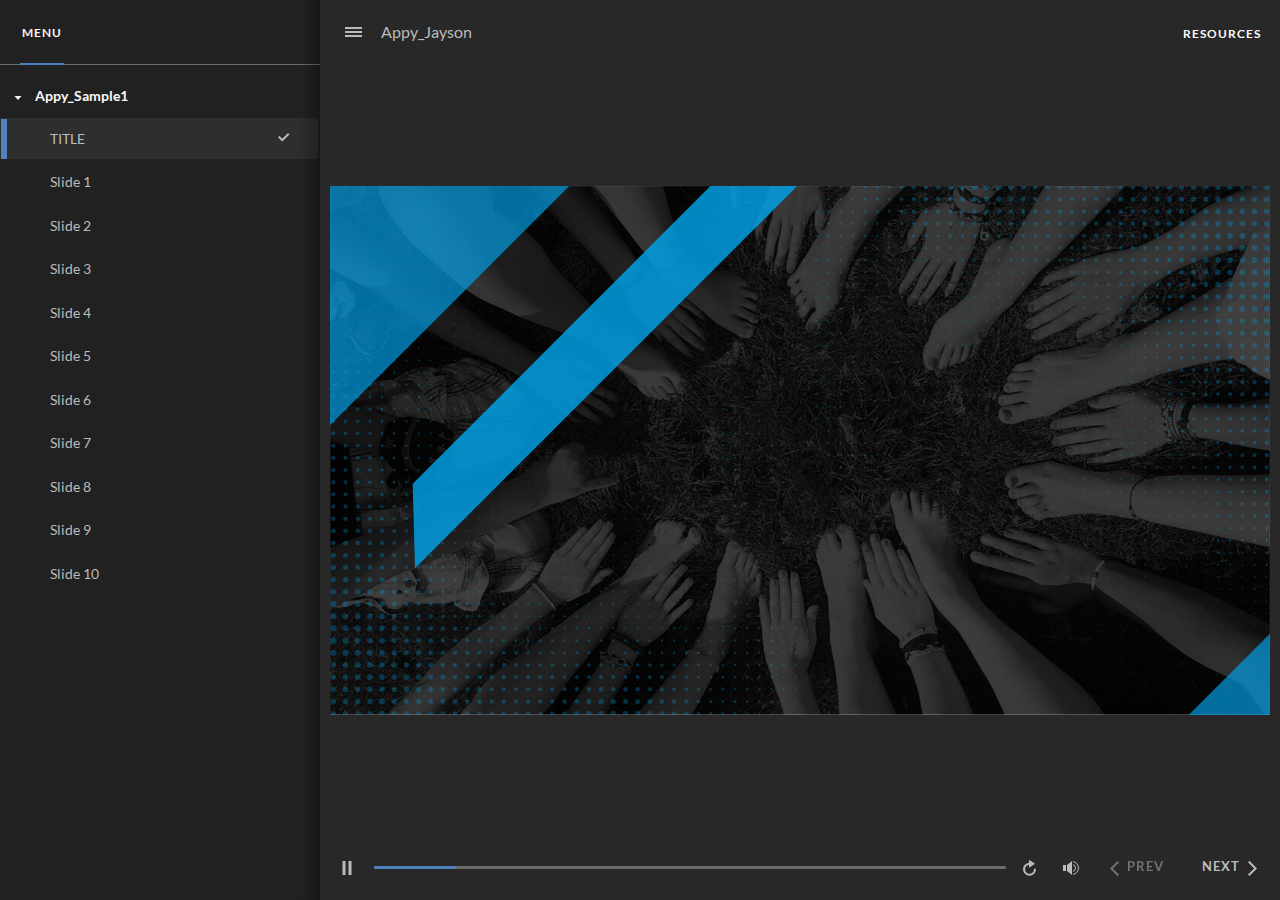
<file: index.html>
<!DOCTYPE html>
<html lang="en-US">
<head>
  <meta charset="utf-8">
  <!-- Created using Storyline 360 - http://www.articulate.com  -->
  <!-- version: 3.53.25436.0 -->
  <title>Appy_Jayson</title>
  <meta http-equiv="x-ua-compatible" content="IE=edge" />
  <meta name="viewport" content="width=device-width, initial-scale=1.0, user-scalable=no, shrink-to-fit=no, minimal-ui" />
  <meta name="apple-mobile-web-app-capable" content="yes" />
  <style>
    html, body { height: 100%; padding: 0; margin: 0 }
    #app { height: 100%; width: 100%; }
  </style>
  
  <script>window.THREE = { };</script>
</head>
<body style="background: #282828" class="cs-HTML theme-unified">
  <!-- 360 -->
  <script>!function(e){function n(e,i){return e.test(i)}function i(e){var i=e||navigator.userAgent,o=i.split("[FBAN");if(void 0!==o[1]&&(i=o[0]),this.apple={phone:n(t,i),ipod:n(d,i),tablet:!n(t,i)&&n(s,i),device:n(t,i)||n(d,i)||n(s,i)},this.amazon={phone:n(h,i),tablet:!n(h,i)&&n(a,i),device:n(h,i)||n(a,i)},this.android={phone:n(h,i)||n(b,i),tablet:!n(h,i)&&!n(b,i)&&(n(a,i)||n(r,i)),device:n(h,i)||n(a,i)||n(b,i)||n(r,i)},this.windows={phone:n(l,i),tablet:n(p,i),device:n(l,i)||n(p,i)},this.other={blackberry:n(f,i),blackberry10:n(u,i),opera:n(c,i),firefox:n(A,i),chrome:n(w,i),device:n(f,i)||n(u,i)||n(c,i)||n(A,i)||n(w,i)},this.seven_inch=n(v,i),this.any=this.apple.device||this.android.device||this.windows.device||this.other.device||this.seven_inch,this.phone=this.apple.phone||this.android.phone||this.windows.phone,this.tablet=this.apple.tablet||this.android.tablet||this.windows.tablet,"undefined"==typeof window)return this}function o(){var e=new i;return e.Class=i,e}var t=/iPhone/i,d=/iPod/i,s=/iPad/i,b=/(?=.*\bAndroid\b)(?=.*\bMobile\b)/i,r=/Android/i,h=/(?=.*\bAndroid\b)(?=.*\bSD4930UR\b)/i,a=/(?=.*\bAndroid\b)(?=.*\b(?:KFOT|KFTT|KFJWI|KFJWA|KFSOWI|KFTHWI|KFTHWA|KFAPWI|KFAPWA|KFARWI|KFASWI|KFSAWI|KFSAWA)\b)/i,l=/IEMobile/i,p=/(?=.*\bWindows\b)(?=.*\bARM\b)/i,f=/BlackBerry/i,u=/BB10/i,c=/Opera Mini/i,w=/(CriOS|Chrome)(?=.*\bMobile\b)/i,A=/(?=.*\bFirefox\b)(?=.*\bMobile\b)/i,v=new RegExp("(?:Nexus 7|BNTV250|Kindle Fire|Silk|GT-P1000)","i");"undefined"!=typeof module&&module.exports&&"undefined"==typeof window?module.exports=i:"undefined"!=typeof module&&module.exports&&"undefined"!=typeof window?module.exports=o():"function"==typeof define&&define.amd?define("isMobile",[],e.isMobile=o()):e.isMobile=o()}(this);
    window.isMobile.apple.tablet = window.isMobile.apple.tablet ||
      (navigator.platform === 'MacIntel' && navigator.maxTouchPoints > 1);
    window.isMobile.apple.device = window.isMobile.apple.device || window.isMobile.apple.tablet;
    window.isMobile.tablet = window.isMobile.tablet || window.isMobile.apple.tablet;
    window.isMobile.any = window.isMobile.any || window.isMobile.apple.tablet;
  </script>

  <div id="focus-sink" tabIndex="-1"></div>

  <div id="preso"></div>
  <script>
    window.DS = {};
    window.globals = {
      DATA_PATH_BASE: '',
      HAS_FRAME: true,
      HAS_SLIDE: true,

      lmsPresent: false,
      tinCanPresent: false,
      cmi5Present: false,
      aoSupport: false,
      scale: 'noscale',
      captureRc: false,
      browserSize: 'optimal',
      bgColor: '#282828',
      features: 'MultipleQuizTracking',
      themeName: 'unified',
      preloaderColor: '#FFFFFF',
      suppressAnalytics: false,
      productChannel: 'stable',
      publishSource: 'storyline',
      aid: 'auth0|19846d00-da8a-0132-c165-22000b188b5e',
      cid: 'bd709529-66a4-4304-8723-a86c54ff4099',
      playerVersion: '3.53.25436.0',
      maxIosVideoElements: 5,

      
      parseParams: function(qs) {
        if (window.globals.parsedParams != null) {
          return window.globals.parsedParams;
        }
        qs = (qs || window.location.search.substr(1)).split('+').join(' ');
        var params = {},
            tokens,
            re = /[?&]?([^=]+)=([^&]*)/g;

        while (tokens = re.exec(qs)) {
          params[decodeURIComponent(tokens[1]).trim()] =
            decodeURIComponent(tokens[2]).trim();
        }
        window.globals.parsedParams = params;
        return params;
      }

    };

    (function() {

      var classTypes = [ 'desktop', 'mobile', 'phone', 'tablet' ];

      var addDeviceClasses = function(prefix, testObj) {
        var curr, i;
        for (i = 0; i < classTypes.length; i++) {
          curr = classTypes[i];
          if (testObj[curr]) {
            document.body.classList.add(prefix + curr);
          }
        }
      };

      var params = window.globals.parseParams(),
          isDevicePreview = params.devicepreview === '1',
          isPhoneOverride = params.deviceType === 'phone' || (isDevicePreview && params.phone == '1'),
          isTabletOverride = (params.deviceType === 'tablet' || isDevicePreview) && !isPhoneOverride,
          isMobileOverride = isPhoneOverride || isTabletOverride;

      var deviceView = {
        desktop: !window.isMobile.any && !isMobileOverride,
        mobile: window.isMobile.any || isMobileOverride,
        phone: isPhoneOverride || (window.isMobile.phone && !isTabletOverride),
        tablet: isTabletOverride || window.isMobile.tablet
      };

      window.globals.deviceView = deviceView;
      window.isMobile.desktop = !window.isMobile.any;
      window.isMobile.mobile = window.isMobile.any;

      addDeviceClasses('view-', deviceView);

    })();
  </script>
  
  <script src='story_content/user.js' type=text/javascript></script>
  <div class="slide-loader"></div>

  <script type="text/javascript">
    var doc = document, loader = doc.body.querySelector('.slide-loader'); [ 1, 2, 3 ].forEach(function(n) { var d = doc.createElement('div'); d.style.backgroundColor = window.globals.preloaderColor; d.classList.add('mobile-loader-dot'); d.classList.add('dot' + n); loader.appendChild(d); });
  </script>

  <div class="mobile-load-title-overlay" style="display: none">
    <div class="mobile-load-title">Appy_Jayson</div>
  </div>

  <div class="mobile-chrome-warning"></div>

  <script>
    
    if (window.autoSpider && window.vInterfaceObject) {
      document.querySelector('.mobile-load-title-overlay').style.display = 'none';
    }
  </script>

  

  <link rel="stylesheet" href="html5/data/css/output.min.css" data-noprefix />
</body>
<script src="html5/lib/scripts/bootstrapper.min.js"></script>
</html>
</file>
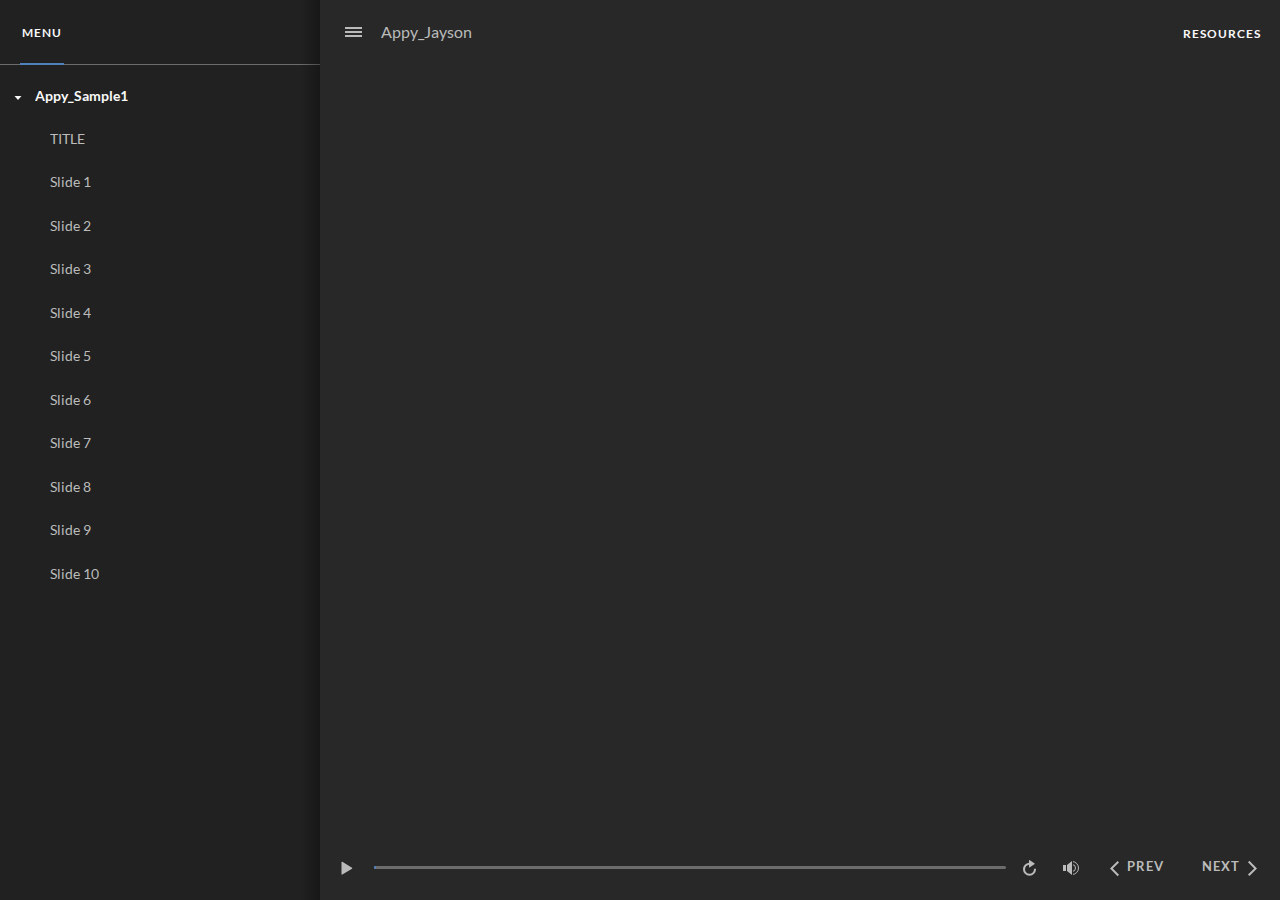
<file: index_lms.html>
<!DOCTYPE html>
<html lang="en-US">
<head>
  <meta charset="utf-8">
  <!-- Created using Storyline 360 - http://www.articulate.com  -->
  <!-- version: 3.53.25436.0 -->
  <title>Appy_Jayson</title>
  <meta http-equiv="x-ua-compatible" content="IE=edge" />
  <meta name="viewport" content="width=device-width, initial-scale=1.0, user-scalable=no, shrink-to-fit=no, minimal-ui" />
  <meta name="apple-mobile-web-app-capable" content="yes" />
  <style>
    html, body { height: 100%; padding: 0; margin: 0 }
    #app { height: 100%; width: 100%; }
  </style>
  <script src="lms/scormdriver.js" charset="utf-8"></script>
  <script>window.THREE = { };</script>
</head>
<body style="background: #282828" class="cs-HTML theme-unified">
  <!-- 360 -->
  <script>!function(e){function n(e,i){return e.test(i)}function i(e){var i=e||navigator.userAgent,o=i.split("[FBAN");if(void 0!==o[1]&&(i=o[0]),this.apple={phone:n(t,i),ipod:n(d,i),tablet:!n(t,i)&&n(s,i),device:n(t,i)||n(d,i)||n(s,i)},this.amazon={phone:n(h,i),tablet:!n(h,i)&&n(a,i),device:n(h,i)||n(a,i)},this.android={phone:n(h,i)||n(b,i),tablet:!n(h,i)&&!n(b,i)&&(n(a,i)||n(r,i)),device:n(h,i)||n(a,i)||n(b,i)||n(r,i)},this.windows={phone:n(l,i),tablet:n(p,i),device:n(l,i)||n(p,i)},this.other={blackberry:n(f,i),blackberry10:n(u,i),opera:n(c,i),firefox:n(A,i),chrome:n(w,i),device:n(f,i)||n(u,i)||n(c,i)||n(A,i)||n(w,i)},this.seven_inch=n(v,i),this.any=this.apple.device||this.android.device||this.windows.device||this.other.device||this.seven_inch,this.phone=this.apple.phone||this.android.phone||this.windows.phone,this.tablet=this.apple.tablet||this.android.tablet||this.windows.tablet,"undefined"==typeof window)return this}function o(){var e=new i;return e.Class=i,e}var t=/iPhone/i,d=/iPod/i,s=/iPad/i,b=/(?=.*\bAndroid\b)(?=.*\bMobile\b)/i,r=/Android/i,h=/(?=.*\bAndroid\b)(?=.*\bSD4930UR\b)/i,a=/(?=.*\bAndroid\b)(?=.*\b(?:KFOT|KFTT|KFJWI|KFJWA|KFSOWI|KFTHWI|KFTHWA|KFAPWI|KFAPWA|KFARWI|KFASWI|KFSAWI|KFSAWA)\b)/i,l=/IEMobile/i,p=/(?=.*\bWindows\b)(?=.*\bARM\b)/i,f=/BlackBerry/i,u=/BB10/i,c=/Opera Mini/i,w=/(CriOS|Chrome)(?=.*\bMobile\b)/i,A=/(?=.*\bFirefox\b)(?=.*\bMobile\b)/i,v=new RegExp("(?:Nexus 7|BNTV250|Kindle Fire|Silk|GT-P1000)","i");"undefined"!=typeof module&&module.exports&&"undefined"==typeof window?module.exports=i:"undefined"!=typeof module&&module.exports&&"undefined"!=typeof window?module.exports=o():"function"==typeof define&&define.amd?define("isMobile",[],e.isMobile=o()):e.isMobile=o()}(this);
    window.isMobile.apple.tablet = window.isMobile.apple.tablet ||
      (navigator.platform === 'MacIntel' && navigator.maxTouchPoints > 1);
    window.isMobile.apple.device = window.isMobile.apple.device || window.isMobile.apple.tablet;
    window.isMobile.tablet = window.isMobile.tablet || window.isMobile.apple.tablet;
    window.isMobile.any = window.isMobile.any || window.isMobile.apple.tablet;
  </script>

  <div id="focus-sink" tabIndex="-1"></div>

  <div id="preso"></div>
  <script>
    window.DS = {};
    window.globals = {
      DATA_PATH_BASE: '',
      HAS_FRAME: true,
      HAS_SLIDE: true,

      lmsPresent: true,
      tinCanPresent: false,
      cmi5Present: false,
      aoSupport: false,
      scale: 'noscale',
      captureRc: false,
      browserSize: 'optimal',
      bgColor: '#282828',
      features: 'MultipleQuizTracking',
      themeName: 'unified',
      preloaderColor: '#FFFFFF',
      suppressAnalytics: false,
      productChannel: 'stable',
      publishSource: 'storyline',
      aid: 'auth0|19846d00-da8a-0132-c165-22000b188b5e',
      cid: 'bd709529-66a4-4304-8723-a86c54ff4099',
      playerVersion: '3.53.25436.0',
      maxIosVideoElements: 5,

      
      parseParams: function(qs) {
        if (window.globals.parsedParams != null) {
          return window.globals.parsedParams;
        }
        qs = (qs || window.location.search.substr(1)).split('+').join(' ');
        var params = {},
            tokens,
            re = /[?&]?([^=]+)=([^&]*)/g;

        while (tokens = re.exec(qs)) {
          params[decodeURIComponent(tokens[1]).trim()] =
            decodeURIComponent(tokens[2]).trim();
        }
        window.globals.parsedParams = params;
        return params;
      }

    };

    (function() {

      var classTypes = [ 'desktop', 'mobile', 'phone', 'tablet' ];

      var addDeviceClasses = function(prefix, testObj) {
        var curr, i;
        for (i = 0; i < classTypes.length; i++) {
          curr = classTypes[i];
          if (testObj[curr]) {
            document.body.classList.add(prefix + curr);
          }
        }
      };

      var params = window.globals.parseParams(),
          isDevicePreview = params.devicepreview === '1',
          isPhoneOverride = params.deviceType === 'phone' || (isDevicePreview && params.phone == '1'),
          isTabletOverride = (params.deviceType === 'tablet' || isDevicePreview) && !isPhoneOverride,
          isMobileOverride = isPhoneOverride || isTabletOverride;

      var deviceView = {
        desktop: !window.isMobile.any && !isMobileOverride,
        mobile: window.isMobile.any || isMobileOverride,
        phone: isPhoneOverride || (window.isMobile.phone && !isTabletOverride),
        tablet: isTabletOverride || window.isMobile.tablet
      };

      window.globals.deviceView = deviceView;
      window.isMobile.desktop = !window.isMobile.any;
      window.isMobile.mobile = window.isMobile.any;

      addDeviceClasses('view-', deviceView);

    })();
  </script>
  
  <script src='story_content/user.js' type=text/javascript></script>
  <div class="slide-loader"></div>

  <script type="text/javascript">
    var doc = document, loader = doc.body.querySelector('.slide-loader'); [ 1, 2, 3 ].forEach(function(n) { var d = doc.createElement('div'); d.style.backgroundColor = window.globals.preloaderColor; d.classList.add('mobile-loader-dot'); d.classList.add('dot' + n); loader.appendChild(d); });
  </script>

  <div class="mobile-load-title-overlay" style="display: none">
    <div class="mobile-load-title">Appy_Jayson</div>
  </div>

  <div class="mobile-chrome-warning"></div>

  <script>
    
    if (window.autoSpider && window.vInterfaceObject) {
      document.querySelector('.mobile-load-title-overlay').style.display = 'none';
    }
  </script>

  

  <link rel="stylesheet" href="html5/data/css/output.min.css" data-noprefix />
</body>
<script src="html5/lib/scripts/bootstrapper.min.js"></script>
</html>
</file>
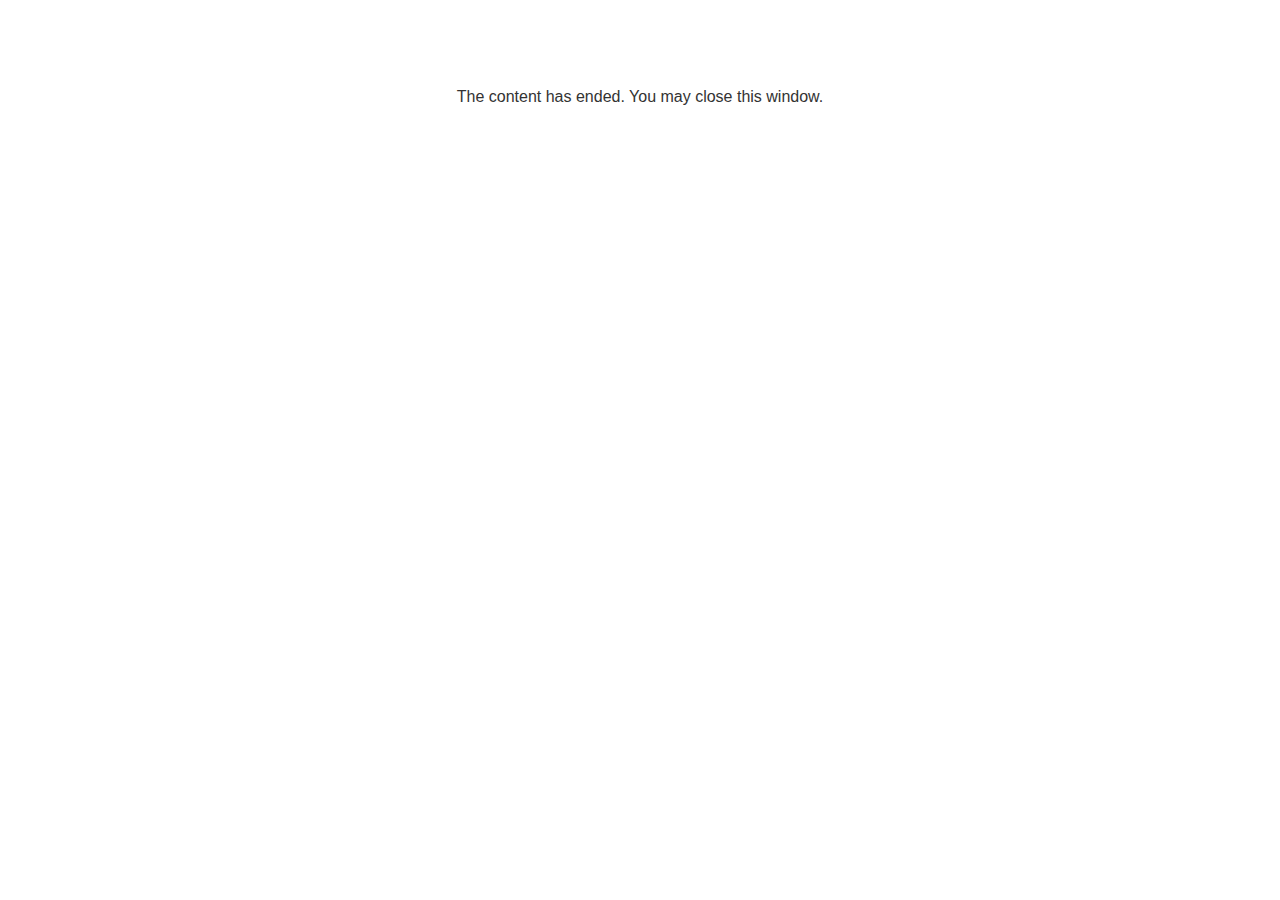
<file: lms/goodbye.html>
<!doctype html>
<html>
<body style="background-color: #ffffff;">

<p role="alert" style="color: #333333;font-family: Lato, articulate, tahoma, arial;font-size: medium;text-align: center;">
<br><br><br><br>
The content has ended. You may close this window.
</p>

</body>
</html>
</file>
